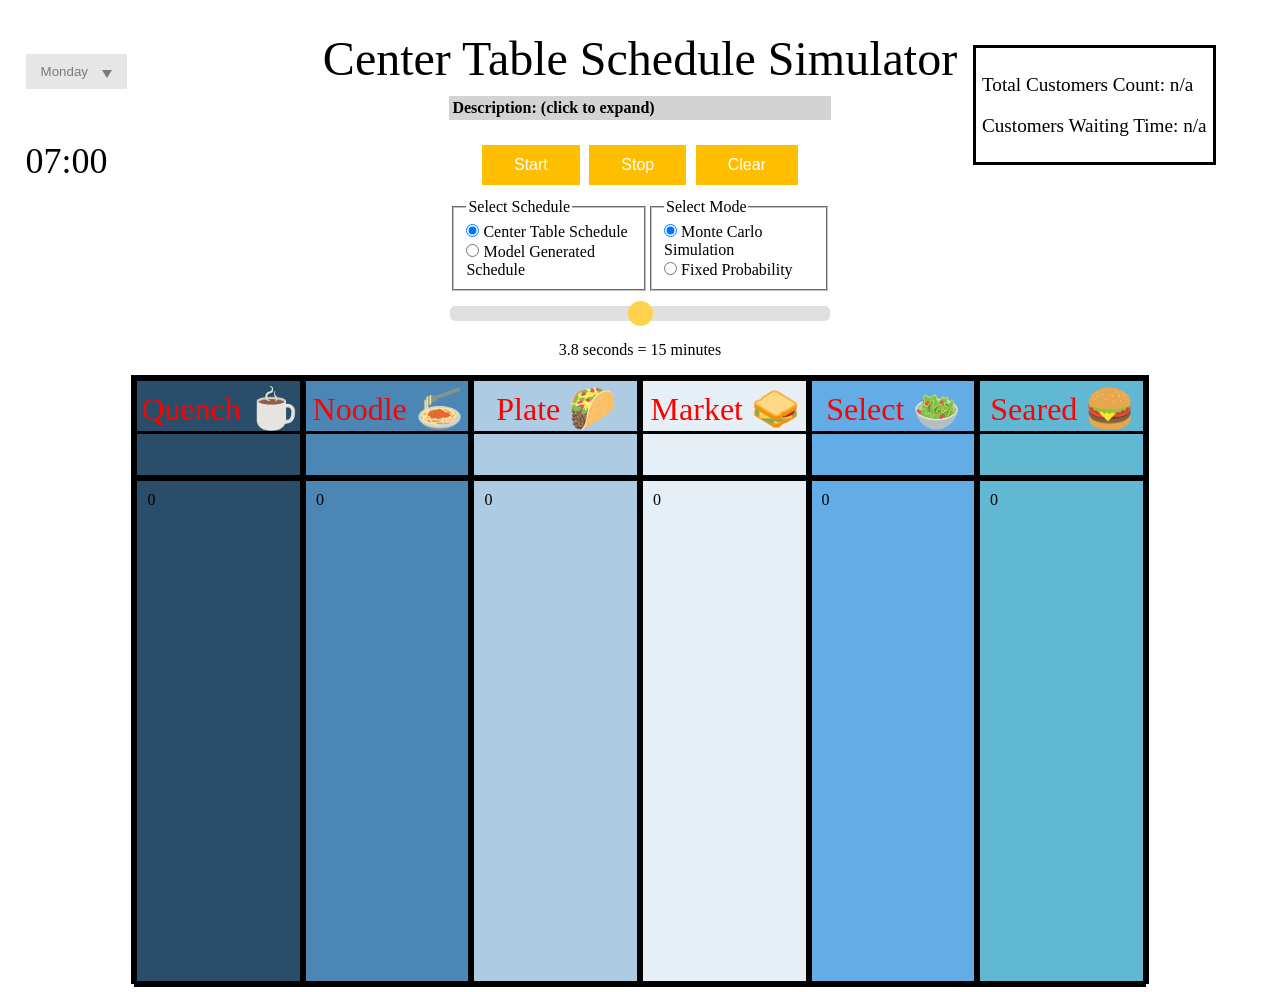
<file: index.html>
<!DOCTYPE html>
<html>
<head>
	<title>Center Table Schedule Simulation</title>
	<link rel="stylesheet" type="text/css" href="index.css">
	<script src="https://ajax.googleapis.com/ajax/libs/jquery/3.3.1/jquery.min.js"></script>
	<script src="index.js"></script>
	<script src="data.js"></script>
</head>

<body>
	<p id="title">Center Table Schedule Simulator</p>

	<div class="container">
	    <div class="header"><span>Description: (click to expand)</span>

	    </div>
	    <div class="content">
	        <p>
	        	Day Selector (Upper Left Corner): <br>
	        	&nbsp;&nbsp;&nbsp;&nbsp;&nbsp;&nbsp; Select the day you want to run the simulator for.
	        </p>
	        <p>
	        	Clock (Below Day Selctor): <br>
	        	&nbsp;&nbsp;&nbsp;&nbsp;&nbsp;&nbsp; Shows the vitural time inside the simulator.
	        </p>
	        <p>
	        	Buttons (Below): <br>
	        	&nbsp;&nbsp;&nbsp;&nbsp;&nbsp;&nbsp;Start: <br>
	        	&nbsp;&nbsp;&nbsp;&nbsp;&nbsp;&nbsp;&nbsp;&nbsp;&nbsp;&nbsp;&nbsp;&nbsp;Start the simulation. For the simulator to run correctly, please do not switch to other programs or web tabs while the simulator is running. <br>
	        	&nbsp;&nbsp;&nbsp;&nbsp;&nbsp;&nbsp;Stop: <br>
	        	&nbsp;&nbsp;&nbsp;&nbsp;&nbsp;&nbsp;&nbsp;&nbsp;&nbsp;&nbsp;&nbsp;&nbsp;Stop the simulation. The simulation can not be resumed once stopped. <br>
	        	&nbsp;&nbsp;&nbsp;&nbsp;&nbsp;&nbsp;Clear: <br>
	        	&nbsp;&nbsp;&nbsp;&nbsp;&nbsp;&nbsp;&nbsp;&nbsp;&nbsp;&nbsp;&nbsp;&nbsp;Clear everything on the page ans refresh the page.
	        </p>
	        <p>
	        	Schedule Selector (Below Buttons): <br>
	        	&nbsp;&nbsp;&nbsp;&nbsp;&nbsp;&nbsp;Center Table Schedule: <br>
	        	&nbsp;&nbsp;&nbsp;&nbsp;&nbsp;&nbsp;&nbsp;&nbsp;&nbsp;&nbsp;&nbsp;&nbsp;Use the schedule created by Center Table management team for Autumn, 2018 to run the simulation. <br>
	        	&nbsp;&nbsp;&nbsp;&nbsp;&nbsp;&nbsp;Model Generated Schedule: <br>
	        	&nbsp;&nbsp;&nbsp;&nbsp;&nbsp;&nbsp;&nbsp;&nbsp;&nbsp;&nbsp;&nbsp;&nbsp;Use the schedule generated by our model to run the simulation.
	        </p>
	        <p>
	        	Mode Selector (Below Buttons): <br>
	        	&nbsp;&nbsp;&nbsp;&nbsp;&nbsp;&nbsp;Monte Carlo Simulation: <br>
	        	&nbsp;&nbsp;&nbsp;&nbsp;&nbsp;&nbsp;&nbsp;&nbsp;&nbsp;&nbsp;&nbsp;&nbsp;Distribute customers randomly based on the probability of a customer decides to eat at any station. Result for this mode differs between each run. <br>
	        	&nbsp;&nbsp;&nbsp;&nbsp;&nbsp;&nbsp;&nbsp;&nbsp;&nbsp;&nbsp;&nbsp;&nbsp;Fixed Probability: Distribute fixed number of curtomers to all station at any time base on probability. Result for this mode remains the same for each run.
	        </p>
	        <p>
	        	Speed Selector (Above Simulation Area): <br>
	        	&nbsp;&nbsp;&nbsp;&nbsp;&nbsp;&nbsp; Select the speed of the simulation by letting different amount of time in real world to represent 15 minutes in the simulator.
	        </p>
	        <p>
	        	Result Area (Upper Right Corner): <br>
	        	&nbsp;&nbsp;&nbsp;&nbsp;&nbsp;&nbsp;Total Customers Count: <br>
	        	&nbsp;&nbsp;&nbsp;&nbsp;&nbsp;&nbsp;&nbsp;&nbsp;&nbsp;&nbsp;&nbsp;&nbsp;Records the total number of customers arrived so far. <br>
	        	<!-- &nbsp;&nbsp;&nbsp;&nbsp;&nbsp;&nbsp;Total Customers Lost: <br> -->
	        	&nbsp;&nbsp;&nbsp;&nbsp;&nbsp;&nbsp;Customers Waiting Time: <br>
	        	&nbsp;&nbsp;&nbsp;&nbsp;&nbsp;&nbsp;&nbsp;&nbsp;&nbsp;&nbsp;&nbsp;&nbsp;Records the sum of waiting time of LAST customers every 15 minutes.
	        </p>
	    </div>
	</div>

	<div id="control-panel">
		<button id="start">Start</button>
		<button id="stop">Stop</button>
		<button id="clear">Clear</button>
	</div>
	<div id="choice-group">
		<fieldset id="schedule-choice" class="radio-group"> 
		<legend>Select Schedule</legend> 
			<input type="radio" id="ct-schedule" name="schedule-choice" value="ct-schedule" checked="checked"> Center Table Schedule<br>
			<input type="radio" id="model-schedule" name="schedule-choice" value="model-schedule"> Model Generated Schedule<br>
		</fieldset> 
		<fieldset id="mode-choice" class="radio-group"> 
		<legend>Select Mode</legend> 
			<input type="radio" id="mc-mode" name="mode-choice" value="mc-mode" checked="checked"> Monte Carlo Simulation<br>
			<input type="radio" id="fixed-mode" name="mode-choice" value="fixed-mode"> Fixed Probability<br>
		</fieldset> 	
	</div>
	
	<div id="slider-container">
		<input type="range" min="1800" max="5800" value="3800" class="slider" id="speed-slider">
		<p id="speed-text-box"><span id="speed"></span> seconds = 15 minutes</p>
	</div>
	<div id="result-area">
		<p>Total Customers Count: <span id="total-count">n/a</span></p>
		<!-- <p>Total Customers Lost: <span id="total-lost">n/a</span></p> -->
		<p>Customers Waiting Time: <span id="waiting-time">n/a</span></p>
	</div>
	<div id="clock">
		<div class="select">
	      <select id="day-selector">
	        <option>Monday</option>
	        <option>Tuesday</option>
	        <option>Wednesday</option>
	        <option>Thursday</option>
	        <option>Friday</option>
	        <option>Saturday</option>
	        <option>Sunday</option>
	      </select>
	      <div class="select__arrow"></div>
	    </div>
		<p id="time">07:00</p>
	</div>
	<div id="station-area"></div>
	<div id="wait-area"></div>
	<div id="entrance-area"></div>
</body>
</html>
</file>
<file: index.css>
#title {
	text-align: center;
	font-size: 3em;
	margin-top: 5px;
  	margin-bottom: 10px;
}

.container {
    margin-left: auto;
    margin-right: auto;
    margin-bottom: 2%;
    width:30%;
    border:1px solid #d3d3d3;
}
.container div {
    margin-left: auto;
    margin-right: auto;
}
.container .header {
    background-color:#d3d3d3;
    padding: 2px;
    cursor: pointer;
    font-weight: bold;
}
.container .content {
    display: none;
    padding : 5px;
}

#control-panel {
	margin-left: auto;
	margin-right: auto;
	margin-bottom: 1%;
	width: 25%;
	display: flex;
  flex-wrap: wrap;
	justify-content: space-between;
}

#choice-group {
  margin-left: auto;
  margin-right: auto;
  margin-bottom: 1%;
  width: 30%;
  display: flex;
  flex-direction: row;
  justify-content: space-between;
}

#time {
	font-size: 1.5em;
}

#result-area {
  position: absolute;
  top: 5%;
  right: 5%;
  border: black solid;
  padding: 0.5%;
  font-size: 1.2em;
}

.select {
  position: relative;
  display: inline-block;
  margin-bottom: 15px;
  width: 100%;
}
.select select {
  display: inline-block;
  width: 100%;
  cursor: pointer;
  padding: 10px 15px;
  outline: 0;
  border: 0;
  border-radius: 0;
  background: #e6e6e6;
  color: #7b7b7b;
  appearance: none;
  -webkit-appearance: none;
  -moz-appearance: none;
}
.select select::-ms-expand {
  display: none;
}
.select select:hover,
.select select:focus {
  color: #000;
  background: #ccc;
}
.select select:disabled {
  opacity: 0.5;
  pointer-events: none;
}
.select__arrow {
  position: absolute;
  top: 16px;
  right: 15px;
  width: 0;
  height: 0;
  pointer-events: none;
  border-style: solid;
  border-width: 8px 5px 0 5px;
  border-color: #7b7b7b transparent transparent transparent;
}
.select select:hover ~ .select__arrow,
.select select:focus ~ .select__arrow {
  border-top-color: #000;
}
.select select:disabled ~ .select__arrow {
  border-top-color: #ccc;
}

body:before{
  content:'';
  height:100%;
  display:inline-block;
  vertical-align:middle;
}

button{
  background:#ffbf00;
  color:#fff;
  border:none;
  position:relative;
  height:40px;
  font-size:1em;
  padding:0 2em;
  cursor:pointer;
  transition:800ms ease all;
  outline:none;
}

button:hover{
  background:#fff;
  color:#a67c00;
}

button:before,button:after{
  content:'';
  position:absolute;
  top:0;
  right:0;
  height:2px;
  width:0;
  background: #ffbf00;
  transition:400ms ease all;
}

button:after{
  right:inherit;
  top:inherit;
  left:0;
  bottom:0;
}

button:hover:before,button:hover:after{
  width:100%;
  transition:800ms ease all;
}

input {
  margin-left: auto;
  margin-right: auto;
}

#slider-container {
	width: 30%;
	margin-left: auto;
	margin-right: auto;
}

#speed-text-box {
	text-align: center;
}

.slider {
    -webkit-appearance: none;
    width: 100%;
    height: 15px;
    border-radius: 5px;   
    background: #d3d3d3;
    outline: none;
    opacity: 0.7;
    -webkit-transition: .2s;
    transition: opacity .2s;
}

.slider::-webkit-slider-thumb {
    -webkit-appearance: none;
    appearance: none;
    width: 25px;
    height: 25px;
    border-radius: 50%; 
    background: #ffbf00;
    cursor: pointer;
}

.slider::-moz-range-thumb {
    width: 25px;
    height: 25px;
    border-radius: 50%;
    background: #ffbf00;
    cursor: pointer;
}

#clock {
	font-size: 1.5em;
    position: fixed;
    z-index: 1;
    top: 6%;
    left: 2%;
    overflow-x: hidden;
}

#station-area {
	width: 80%;
	height: 100px;
	margin-left: auto;
	margin-right: auto;
	background-color: white;
	border: solid;
	display: flex;
	flex-direction: row;
}

#wait-area {
	width: 80%;
	height: 500px;
	margin-left: auto;
	margin-right: auto;
	background-color: white;
	border: solid;
	border-top: none;
	display: flex;
	flex-direction: row;
}

.station {
	border: solid;
	width: 20%;
}

.server-area {
	height: 50%;
	display: flex;
	flex-direction: row;
	justify-content: center;
	align-items: center;
	flex-wrap: wrap;
}

.title-area {
	display: flex;
	flex-direction: row;
	flex-wrap: nowrap;
	justify-content: center;
	border-bottom: solid black;
}

.title-img {
	margin-top: 5px;
	margin-left: 10px;
}

.station-title {
	text-align: center;
	margin-top: 10px;
	margin-bottom: 0;
	font-size: 2em;
}

.wait-section {
	width: 20%;
	height: 500px;
	margin-left: auto;
	margin-right: auto;
	background-color: white;
	border: solid;
	border-top: none;
	border-bottom-width: 6px;
	display: flex;
	flex-direction: column;
	flex-wrap: wrap;
}

.closed {
	color: red;
}

.customer-count {
	font-size: 1em;
	margin: 10px;
}

.customer {
	text-align: center;
}

.hidden {
  display: none;
}
</file>
